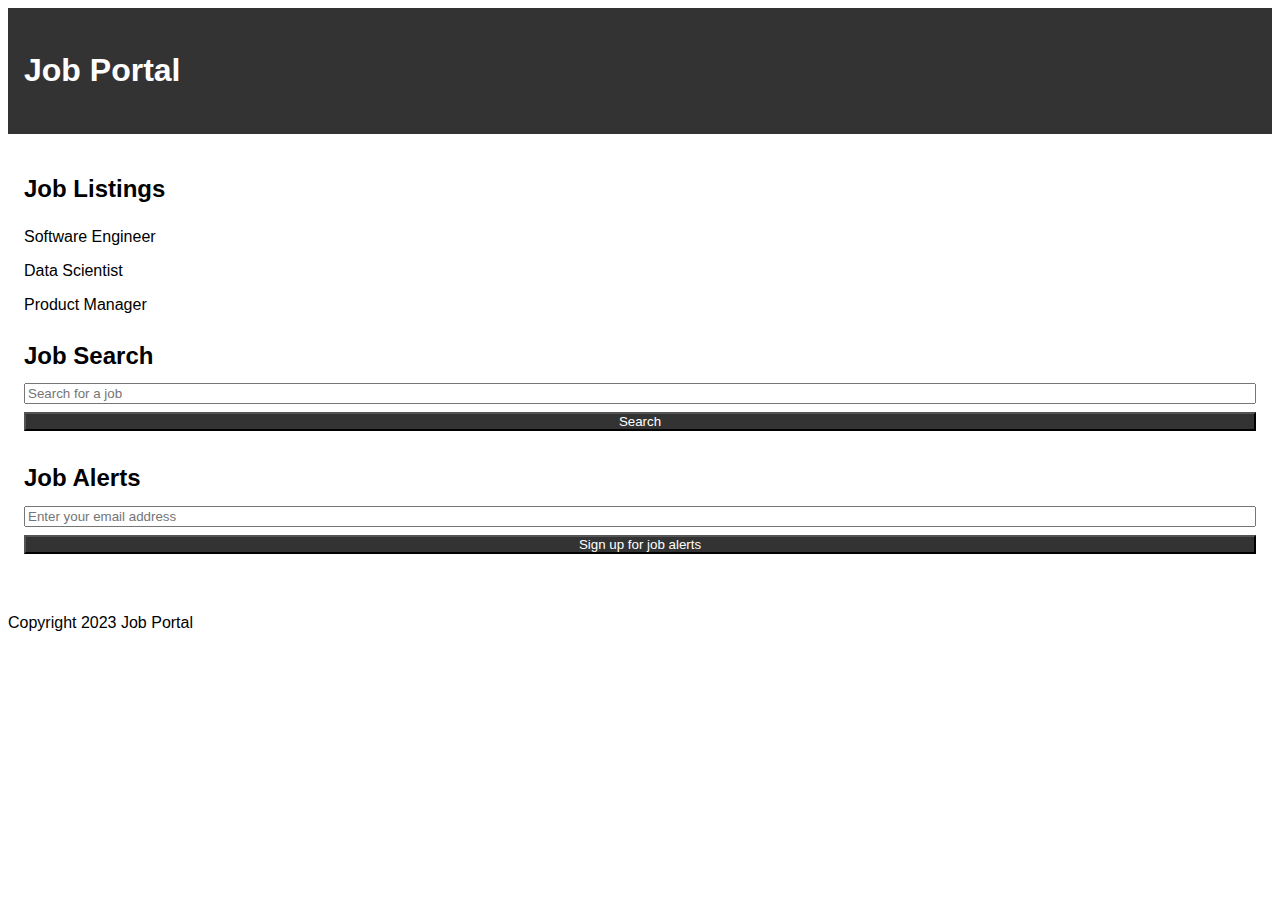
<file: career.html>
<!DOCTYPE html>
<html>
<head>
    <meta http-equiv="Content-Type" content="text/html;charset=UTF-8">
  <title>Job Portal</title>
  <link rel="stylesheet" href="career.css">
</head>
<body>
  <header>
    <h1>Job Portal</h1>
  </header>
  <main>
    <section>
      <h2>Job Listings</h2>
      <ul>
        <li>Software Engineer</li>
        <li>Data Scientist</li>
        <li>Product Manager</li>
      </ul>
    </section>
    <section>
      <h2>Job Search</h2>
      <form action="/search">
        <input type="text" name="q" placeholder="Search for a job">
        <input type="submit" value="Search">
      </form>
    </section>
    <section>
      <h2>Job Alerts</h2>
      <form action="/alerts">
        <input type="email" name="email" placeholder="Enter your email address">
        <input type="submit" value="Sign up for job alerts">
      </form>
    </section>
  </main>
  <footer>
    <p>Copyright 2023 Job Portal</p>
  </footer>
</body>
</html>
</file>
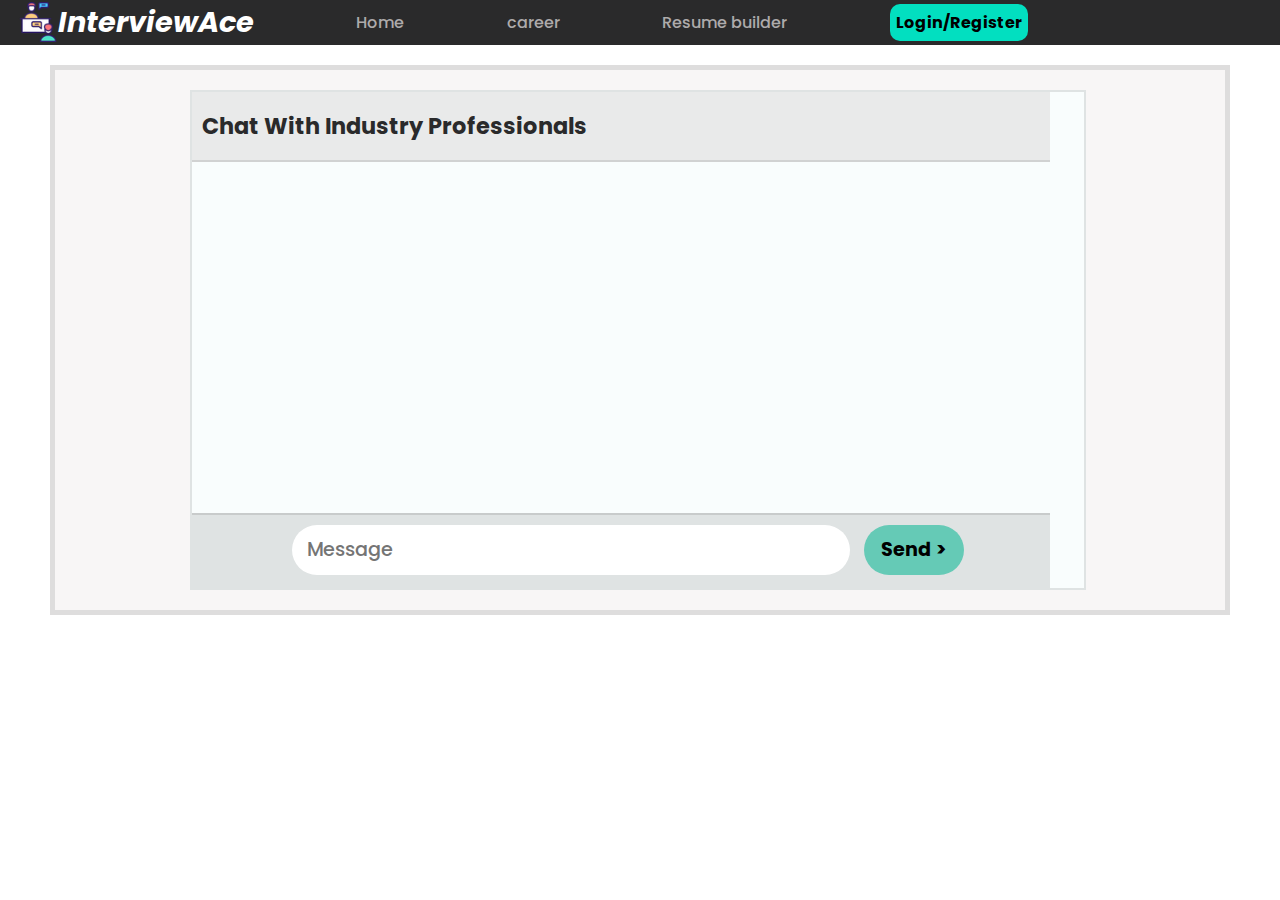
<file: chat.html>
<!DOCTYPE html>
<html lang="en">
<head>
    <meta charset="UTF-8">
    <meta name="viewport" content="width=device-width, initial-scale=1.0">

    <!-- stylesheet -->
    <link rel="stylesheet" href="chat.css">
    <link rel="stylesheet" href="https://cdnjs.cloudflare.com/ajax/libs/font-awesome/6.4.0/css/all.min.css" integrity="sha512-iecdLmaskl7CVkqkXNQ/ZH/XLlvWZOJyj7Yy7tcenmpD1ypASozpmT/E0iPtmFIB46ZmdtAc9eNBvH0H/ZpiBw==" crossorigin="anonymous" referrerpolicy="no-referrer" />

    <!-- google font -->

    <link rel="preconnect" href="https://fonts.googleapis.com">
<link rel="preconnect" href="https://fonts.gstatic.com" crossorigin>
<link href="https://fonts.googleapis.com/css2?family=Poppins&display=swap" rel="stylesheet">

<!-- boxicon -->

<link href='https://unpkg.com/boxicons@2.1.4/css/boxicons.min.css' rel='stylesheet'>

    <title>chat with us</title>
</head>
<body>
    
    <main id="main-cont">
        <nav class="nav">
            <div class="logo-cont">
                <img src="./interview.png" alt="logo">
                <a href="index.html" class="logo"> <i>InterviewAce</i></a>
            </div>
            <a href="index.html" class="links">Home</a>

            <a href="#" class="links">career</a>

                
            <a href="#" class="links">Resume builder</a>
           

            
            <a href="login.html" class="nav-link-btn">Login/Register</a>
        </nav>

        <div id="chat-inter">

            <div id="chat">
                <div id="chat-name">
                    <h3 id="chat-name-c">Chat With Industry Professionals <i class="fa-solid fa-mobile" style="color: #141e2e;"></i></h3>
                </div>
                <div id="chat-send">
                    <div id="chat-search">
                        <input type="text" id="chat-search-msg" placeholder="Message">
                        <input type="submit" id="chat-search-send" value="Send >">
                    </div>
                </div>
            </div>
        </div>
    </main>
</body>
</html>
</file>
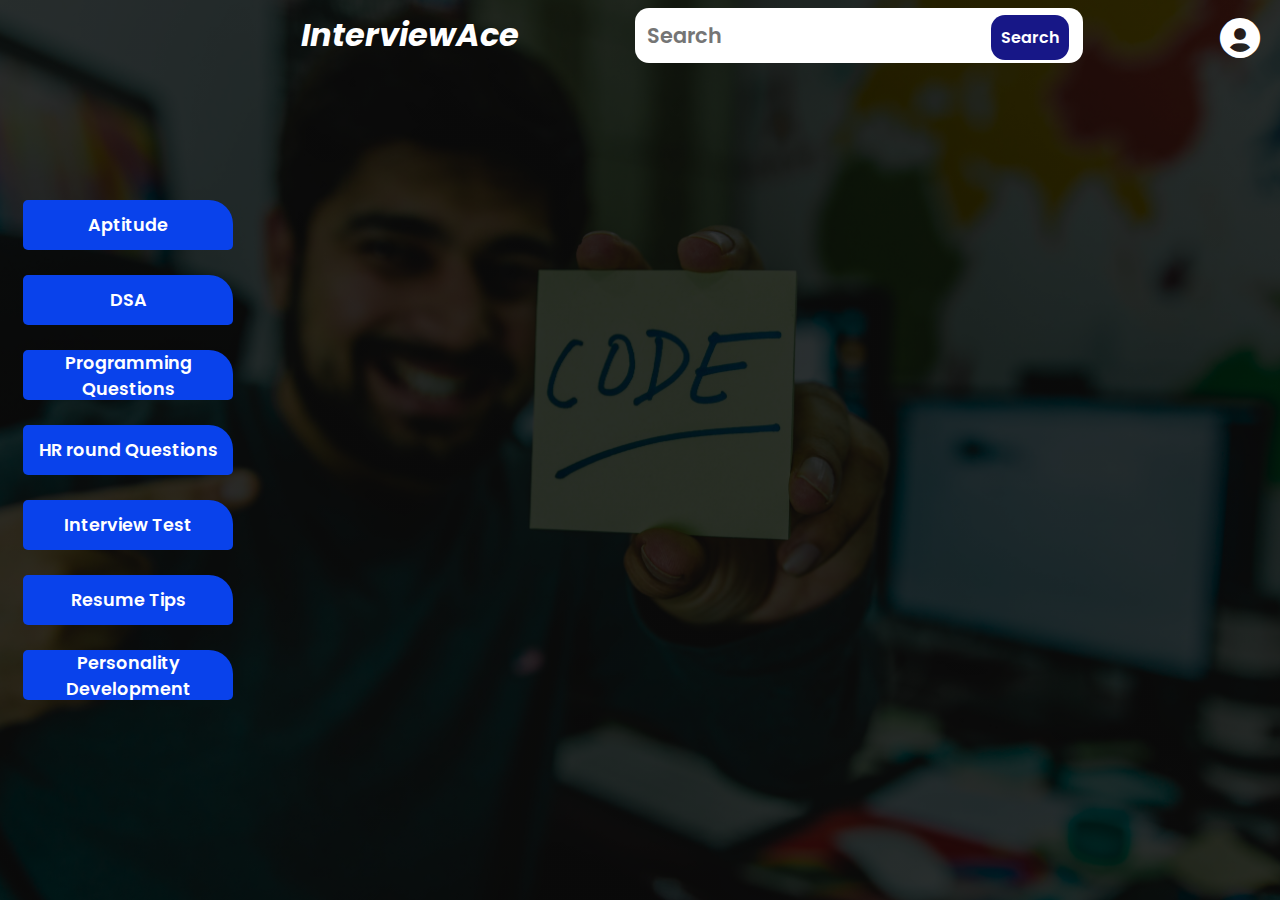
<file: explore.html>
<!DOCTYPE html>
<html lang="en">
<head>
    <meta charset="UTF-8">
    <meta name="viewport" content="width=device-width, initial-scale=1.0">
    <title>InterviewAce</title>

    <!-- Stylesheet -->
    <link rel="stylesheet" href="explore.css">

    <!-- Google font -->
    <link rel="preconnect" href="https://fonts.googleapis.com">
<link rel="preconnect" href="https://fonts.gstatic.com" crossorigin>
<link href="https://fonts.googleapis.com/css2?family=Poppins&display=swap" rel="stylesheet">

<link rel="preconnect" href="https://fonts.googleapis.com">
<link rel="preconnect" href="https://fonts.gstatic.com" crossorigin>
<link href="https://fonts.googleapis.com/css2?family=Poppins:wght@300&family=Roboto:ital,wght@0,900;1,900&display=swap" rel="stylesheet">

<link rel="preconnect" href="https://fonts.googleapis.com">
<link rel="preconnect" href="https://fonts.gstatic.com" crossorigin>
<link href="https://fonts.googleapis.com/css2?family=Lato:ital,wght@1,700&family=Poppins:wght@300&family=Roboto:ital,wght@0,900;1,900&display=swap" rel="stylesheet">

<link rel="preconnect" href="https://fonts.googleapis.com">
<link rel="preconnect" href="https://fonts.gstatic.com" crossorigin>
<link href="https://fonts.googleapis.com/css2?family=Kanit:ital,wght@1,800&family=Poppins:wght@300&family=Roboto:ital,wght@0,900;1,900&display=swap" rel="stylesheet">

<link href='https://unpkg.com/boxicons@2.1.4/css/boxicons.min.css' rel='stylesheet'>

</head>
<body>
    <!-- Aside section -->
    <aside class="aside-left">
      
        <div class="aside-links">
            
                <a href="#">Aptitude</a>
                <br>
                <a href="#">DSA</a>
                <br>
                <a href="#">Programming Questions</a>
                <br>
                <a href="#">HR round Questions</a>
                <br>
                <a href="#">Interview Test</a>
                <br>
                <a href="#">Resume Tips</a>
                <br>
                <a href="#">Personality Development</a>
            
        </div>

    </aside>

    <!-- header section -->

    <header class="head-area">
        
        <h1><i>InterviewAce</i></h1>
        <div class="head-elements">
            
         
            
         <input type="text" placeholder="Search">
            <button type="submit" class="search">Search</button>
        
            <i class='bx bxs-user-circle' class="user"></i>
        </div>
    </header>

    
</body>
</html>
</file>
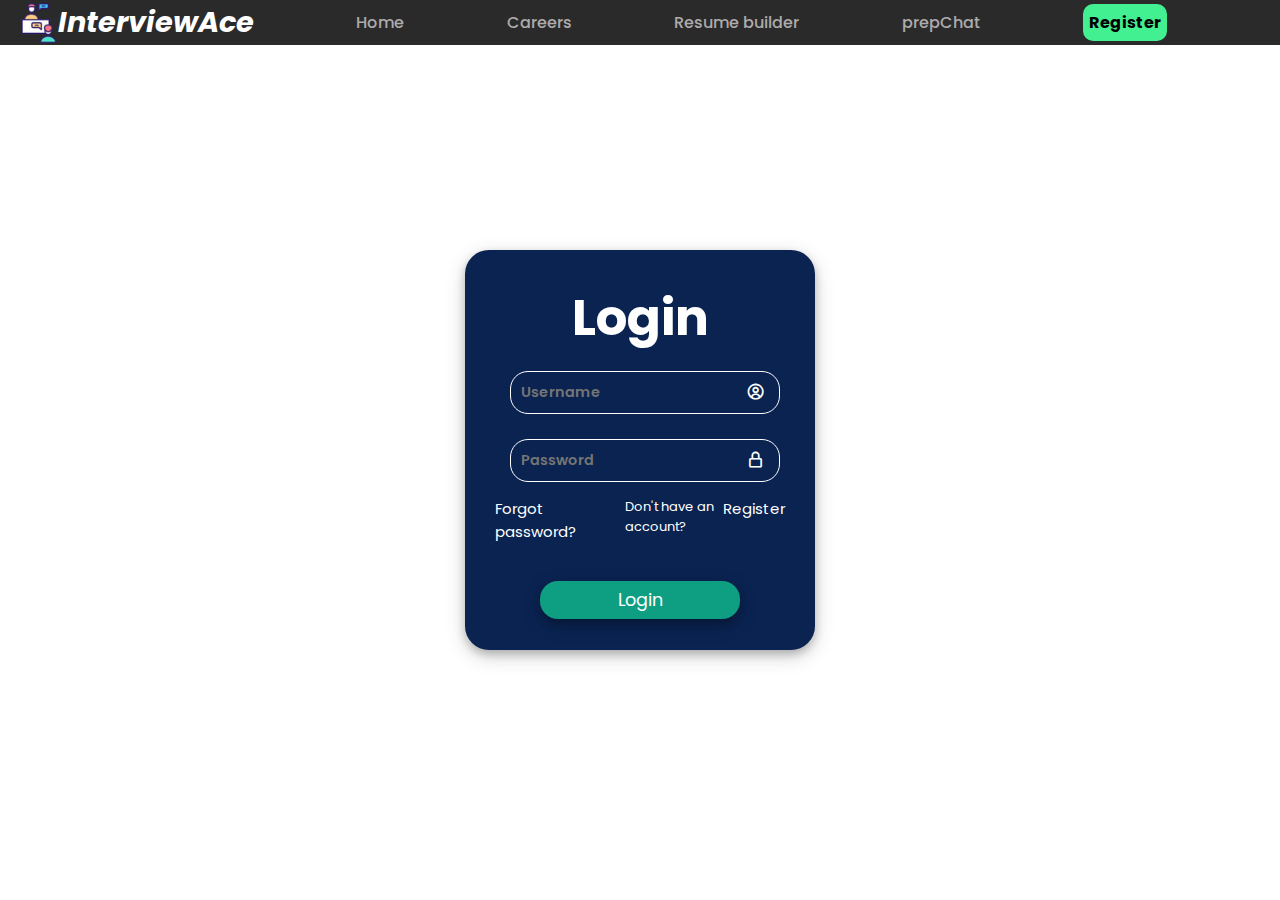
<file: login.html>
<!DOCTYPE html>
<html lang="en">
<head>
    <meta charset="UTF-8">
    <meta name="viewport" content="width=device-width, initial-scale=1.0">
    <title>Login to get access</title>

    <!-- Stylesheet -->
    <link rel="stylesheet" href="login.css">

    <!-- google fonts -->
    <link rel="preconnect" href="https://fonts.googleapis.com">
<link rel="preconnect" href="https://fonts.gstatic.com" crossorigin>
<link href="https://fonts.googleapis.com/css2?family=Poppins&display=swap" rel="stylesheet">
<link href='https://unpkg.com/boxicons@2.1.4/css/boxicons.min.css' rel='stylesheet'>

<style>
    .error {
        color: red;
    }
</style>

</head>


<body>

    <!-- Navbar -->

    <nav class="nav">
        <div class="logo-cont">
            <img src="./interview.png" alt="logo">
            <a href="index.html" class="logo"> <i>InterviewAce</i></a>
        </div>
        <a href="index.html" class="links">Home</a>

        <a href="#" class="links">Careers</a>
        <a href="#" class="links">Resume builder</a>
        <a href="#" class="links">prepChat</a>

        
        <a href="login.html" class="nav-link-btn">Register</a>
    </nav>
    
        
        
    
        <div class="wrapper">
        <h1>Login</h1>
        <form id="loginForm" onsubmit="return validateForm()">
            <!-- <label for="username">Username:</label> -->
       <div class="input-element">
        <input type="text" id="username" name="username" placeholder="Username" required>
        <i class='bx bx-user-circle'></i>
       </div>     
            <!-- <label for="password">Password:</label> -->
       <div class="input-element">
        <input type="password" id="password" name="password" placeholder="Password" required>
        <i class='bx bx-lock-alt' ></i>
       </div>    
            
            <div class="extra-link">
                <a href="#">Forgot password?</a>
          <div class="register">
            <p>Don't have an account?</p><a href="#">Register</a>
          </div>     
            </div>
             

            <span class="error" id="errorSpan"></span><br>
            <div class="login-btn">
                <button class="log-btn" type="submit">Login</button>

            </div>
        </form>

    </div>
    
        <script>
            function validateForm() {
                const username = document.getElementById("username").value;
                const password = document.getElementById("password").value;
                const errorSpan = document.getElementById("errorSpan");
    
                // Check if username and password are correct
                if (username === "dhiru123@gmail.com" && password === "12345678") {
                   
                    alert("Login successful!");
                    return true;
                } else {
                    errorSpan.innerText = "Invalid username or password.";
                    return false;
                }
            }
        </script>

    


</body>
</html>
</file>
<file: career.css>
body {
    font-family: sans-serif;
    line-height: 1.6;
  }
  header {
    background-color: #333;
    color: #fff;
    padding: 1rem;
  }
  main {
    padding: 1rem;
  }
  section {
    margin-bottom: 1rem;
  }
  h2 {
    font-size: 1.5rem;
    margin-bottom: 0.5rem;
  }
  ul {
    list-style: none;
    padding: 0;
  }
  li {
    margin-bottom: 0.5rem;
  }
  form {
    display: flex;
    flex-direction: column;
  }
  input {
    margin-bottom: 0.5rem;
  }
  input[type="submit"] {
    background-color: #333;
    color: #fff;
    padding: 0;
}
</file>
<file: chat.css>
*{
    margin: 0;
    padding: 0;
    box-sizing: border-box;
    font-family: 'Poppins', sans-serif;
   
    
    
}


#main-cont{
    
    width: 100vw;
    height: 100vh;
}

.links{
    text-decoration: none;
    color: #aeabab;
    font-weight: 500;
    

}




.links:hover{
    color: #02DFC0;
    transition: 0.4s ease-in;
    font-weight: 700;
}

.nav-link-btn{
    text-decoration: none;
    color: #000;
    font-weight: 700;
    padding: 6px;
    /* float: right; */
    background-color: #02DFC0;
    border-radius: 10px;

}

.nav-link-btn:hover{
    /* border: 2px solid #43f091 ; */
    border-radius: 12px;
    color: #fff;
    background-color: #035c50;
    /* background: transparent; */
    transition: 0.2s ease-in;
}

.nav{
    background-color:#2a2a2b;
    height: 2.8rem;
    padding: 18px;
    display: flex;
    gap: 8vw;
    align-items: center;
    
    
    
}

.logo{
    font-size: 1.8rem;
    text-decoration: none;
    color: #fff;
    font-weight: bold;

    
    

    
}

.logo-cont{
    display: flex;
    align-items: center;
}

.logo-cont img{
    width: 2.5rem;
    height: 2.5rem;
}

#chat-inter{
    background-color: #f5f1f1a8;
    margin-left:50px;
    margin-right: 50px;
    padding-top: 20px;
    margin-top: 20px;
    padding-bottom: 20px;
    border:5px solid rgba(0, 0, 0, 0.102);
}
#chat{
    width:70vw;
    height:500px;
    background-color: #f9fefedb;
    display: flex;
    flex-direction: column;
    justify-content: space-between;
    margin-left: 135px;
    border:2px solid rgba(0, 0, 0, 0.102);
}
#chat-name{
    width:858px;
    height: 70px;
    background-color: #e6e6e6d6;
    font-size: larger;
    padding-left: 10px;
    display: flex;
    justify-content:start;
    align-items: center;
    color: #2a2a2b;
    font-weight: 400;
    border-bottom: 2px solid rgba(0, 0, 0, 0.102);
}
#chat-send{
    width:858px;
    height: 75px;
    background-color: #d9ddddd2;
    border-top:  2px solid rgba(0, 0, 0, 0.102);
}
#chat-search-msg{
    width: 65%;
    height: 50px;
    border-radius: 25px;
    border: #000;
    margin-left: 100px;
    font-size: larger;
    font-weight: 500;
    text-align:start;
    padding-left: 15px;
    margin-top: 10px;
}
#chat-search-send{
    width: 100px;
    height: 50px;
    border-radius: 25px;
    border: #000;
    margin-left: 10px;
    justify-self: center;
    font-size: larger;
    font-weight: 700;
    background-color: #65cab6;
}
#chat-search-send:hover{
    background-color: rgb(49, 218, 162);
}
</file>
<file: explore.css>
*{
    margin: 0;
    padding: 0;
    box-sizing: border-box;
    font-family: 'Poppins', sans-serif;
   
}

body{
    background: linear-gradient(rgba(0,0,0,0.8),rgba(0,0,0,0.8)),url('pexels-hitesh-choudhary-879109.jpg');
    background-position: center;
    background-size: cover;
    background-repeat: no-repeat;
    
}

.aside-left{
    height: 100vh;
    width: 20vw;
    display: flex;
    gap: 120px;
    justify-content: center;
    align-items: center;
    /* background: rgb(8,8,8);
 background: linear-gradient(0deg, rgba(8,8,8,0.6755077030812324) 0%, rgba(6,56,107,0.8267682072829132) 4%, rgba(9,10,16,0.9724264705882353) 95%);
box-shadow: 0 4px 8px 0 rgba(0, 0, 0, 0.2), 0 6px 20px 0 rgba(0, 0, 0, 0.19);
border-bottom-right-radius: 24px; */ 




}
.head-area{
    display: flex;
    align-items: center;
    justify-content: center;
    justify-content: space-evenly;
    height: 70px;
    width: 68.4rem;
    /* background: rgb(8,8,8);
    background: linear-gradient(0deg, rgba(8,8,8,0.6755077030812324) 0%, rgba(7,71,134,0.7595413165266106) 1%, rgba(9,10,16,0.9724264705882353) 97%); 
    box-shadow: 0 4px 8px 0 rgba(0, 0, 0, 0.2), 0 6px 20px 0 rgba(0, 0, 0, 0.19);    */
    position: absolute;
    top: 0;
    right: 0;
}

.head-elements input
{
    padding: 12px;
    outline: none;
    border-radius: 14px;
    width: 28rem;
    border: none;
    font-weight: 600;
    color: #000000;
    font-size: 1.3rem;
    
    
}

.head-area h1{
    color: #fff;

}

.head-elements i{
    position: absolute;
    right: 1rem;
    top: .9rem;
    font-size: 3rem;
    color: #fff;
    
}

.search{
    transform: translateX(-6rem);
    border: none;
    outline: none;
    padding: 10px;
    border-radius: 14px;
    background-color: rgb(23, 23, 135);
    color: #fff;
    font-size: 1rem;
    font-weight: 600;
    transition: .5s all ease;
}

.search:hover{
    background-color: rgb(75, 75, 190);
    text-decoration: underline;
    cursor: pointer;
}

.aside-links a{
    display: flex;
    justify-content: center;
    align-items: center;
    text-align: center;
    /* margin-left: 44px; */
    height: 50px;
    width: 210px;
    background-color: #0942eb;
    border-radius: 5px;
    border-top-right-radius: 24px;
    text-decoration: none;
    color: #fff;
    display: grid;
    grid-template-rows: auto;
    font-weight: 600;
    font-size: 1.1rem;
    transition: .2s ease-in;
    
    
    
    
}

.aside-links a:hover{
    text-decoration: underline;
    background-color:  #2e5ef1;
}
</file>
<file: login.css>
*{
    margin: 0;
    padding: 0;
    box-sizing: border-box;
    font-family: 'Poppins', sans-serif;
    
}

body{
    /* background-color: #B2FFFF; */
    display: flex;
    justify-content: center;
    align-items: center;
    min-height: 100vh;
    
    
    
}


/* navbar */
.links{
    text-decoration: none;
    color: #aeabab;
    font-weight: 500;
    

}

.links:hover{
    color: #43f091;
    transition: 0.4s ease-in;
    font-weight: 700;
}

.nav-link-btn{
    text-decoration: none;
    color: #000;
    font-weight: 700;
    padding: 6px;
    float: right;
    background-color: #43f091;
    border-radius: 10px;

}



.nav-link-btn:hover{
    border: 2px solid #43f091 ;
    border-radius: 12px;
    color: #fff;
    background: transparent;
    transition: 0.3s ease-in;
}

.nav{
    background-color:#2a2a2b;
    height: 2.8rem;
    padding: 18px;
    display: flex;
    gap: 8vw;
    align-items: center;
    position: absolute;
    top: .1px;
    width: 100vw;
    
    
}

.logo{
    font-size: 1.8rem;
    text-decoration: none;
    color: #fff;
    font-weight: bold;

    
    

    
}

.logo-cont{
    display: flex;
    align-items: center;
}

.logo-cont img{
    width: 2.5rem;
    height: 2.5rem;
}


.wrapper{
    position: relative;
    width: 350px;
    height: 25rem;
    background-color: #0a2351;
    color: #fff;
    padding: 30px;
    border-radius: 24px;
    box-shadow: 0 4px 8px 0 rgba(0, 0, 0, 0.2), 0 6px 20px 0 rgba(0, 0, 0, 0.19);


    
    
    
}

 h1{
    font-size: 50px;
    text-align: center;
}

.input-element{
    padding: 10px;
    margin: 5px;
    
    
}

 input{
    color: #fff;
    padding: 10px;
    width:270px;
    border-radius: 18px;
    border: 1px solid #fff;
    background: transparent;
    outline: none;
    font-size: 0.9rem;
    font-weight: 600;
    
    
}

 .forgot-password a:hover{
    text-decoration: underline;
}

.signup a:hover{
    text-decoration: underline;
}

.remember-content{
    display: flex;
    justify-content: space-between;
}

 .signup a{
    text-decoration: none;
    color: #fff;
}

.forgot-password a{
    text-decoration: none;
    color: #fff;
}




.login-btn{
    display: flex;
    justify-content: center;
    margin: 13px;
}

.log-btn{
    border: none;
    border-radius: 18px;
    color: #fff;
    background-color: rgb(14, 158, 129);
    width: 200px;
    height: 38px;
    font-size: 1.1rem;
    box-shadow: 0 4px 8px 0 rgba(0, 0, 0, 0.2), 0 6px 20px 0 rgba(0, 0, 0, 0.19);
}

.log-btn:hover{
    transform: translateY(10%);
    cursor: pointer;
    text-decoration: underline;

}

.signup{
    display: flex;
    gap: 7px;
}

.input-element i{
    position: absolute;
    color: #fff;
    right: 50px;
    transform: translateY(-2rem);
    font-size: 1.2rem;
    
    
    
}

.extra-link{
    display: flex;
    justify-content: space-evenly;
}

.extra-link a{
    text-decoration: none;
    font-size: 15px;
    color: #fff;
    
}

.register{
    padding-left: 30px;
    font-size: small;
    display: flex;
}

.extra-link a:hover{
    text-decoration: underline;
    color: rgb(141, 229, 141);
}
</file>
